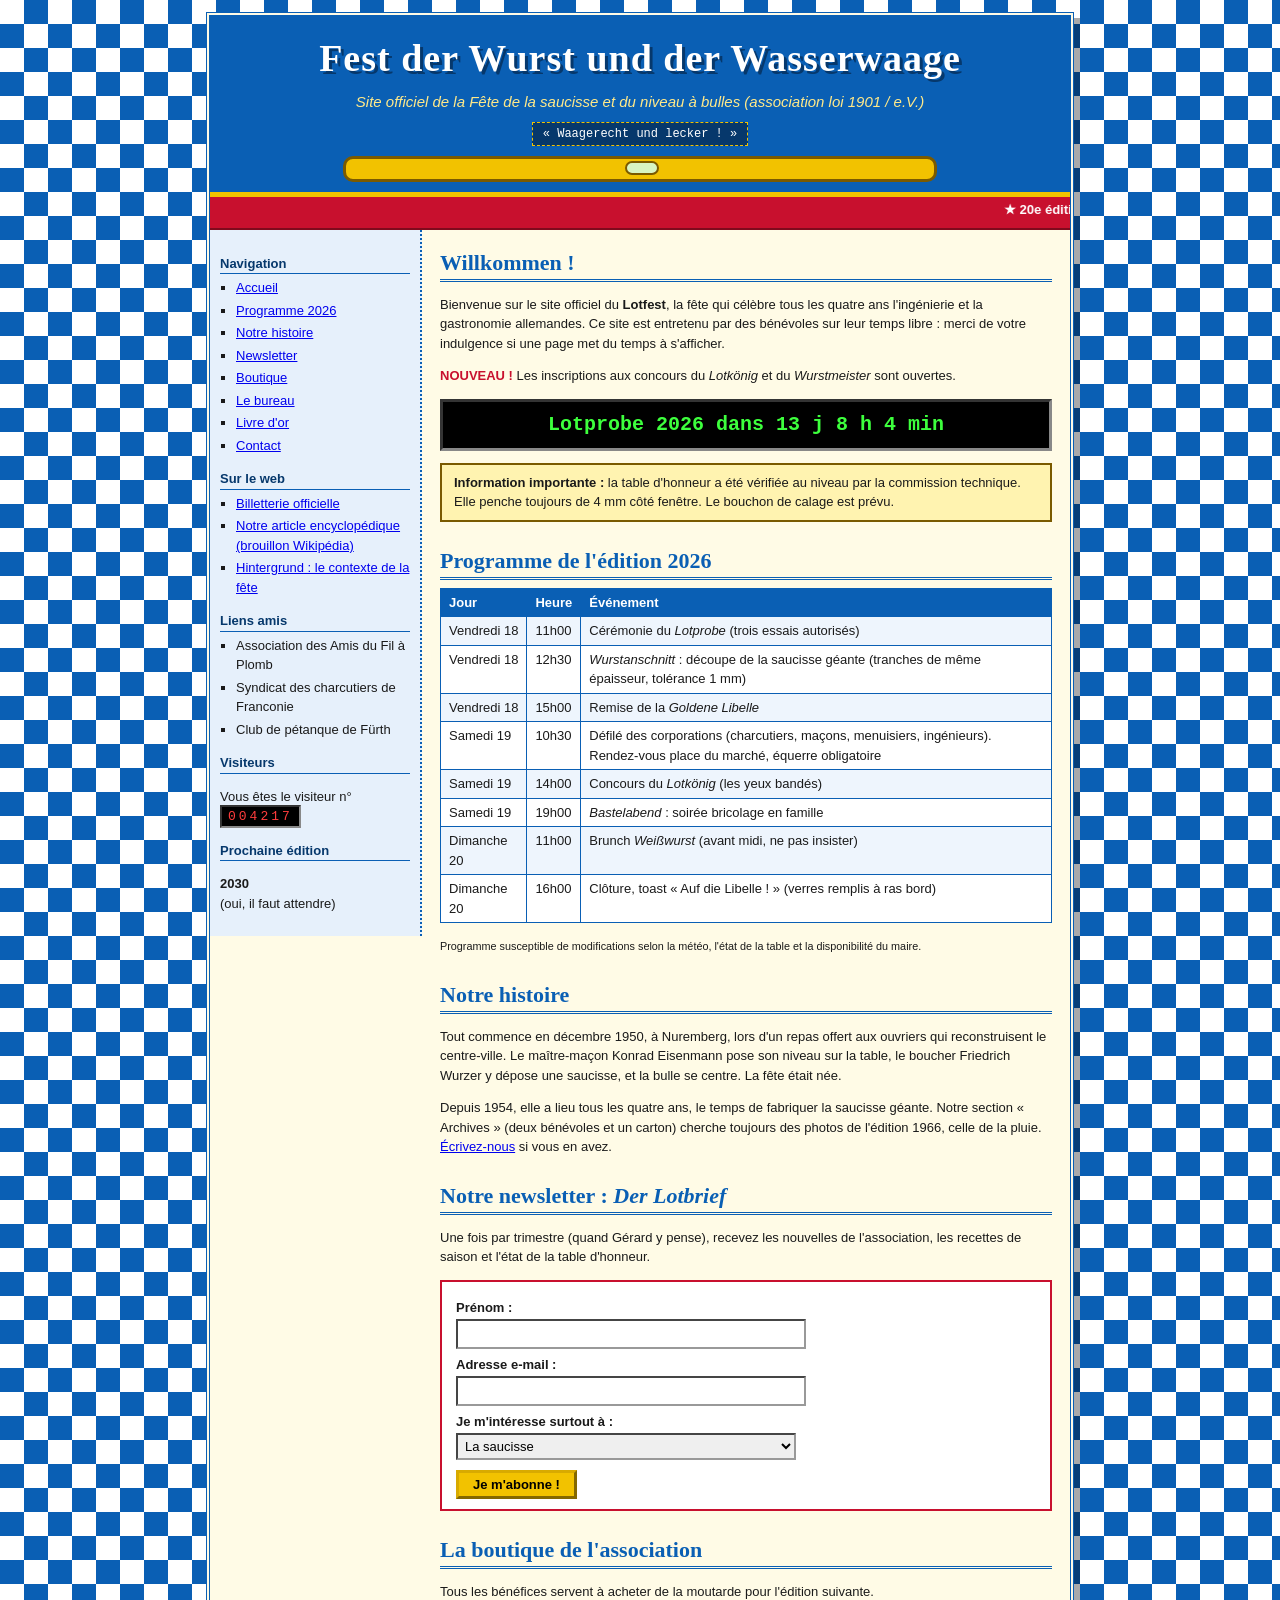
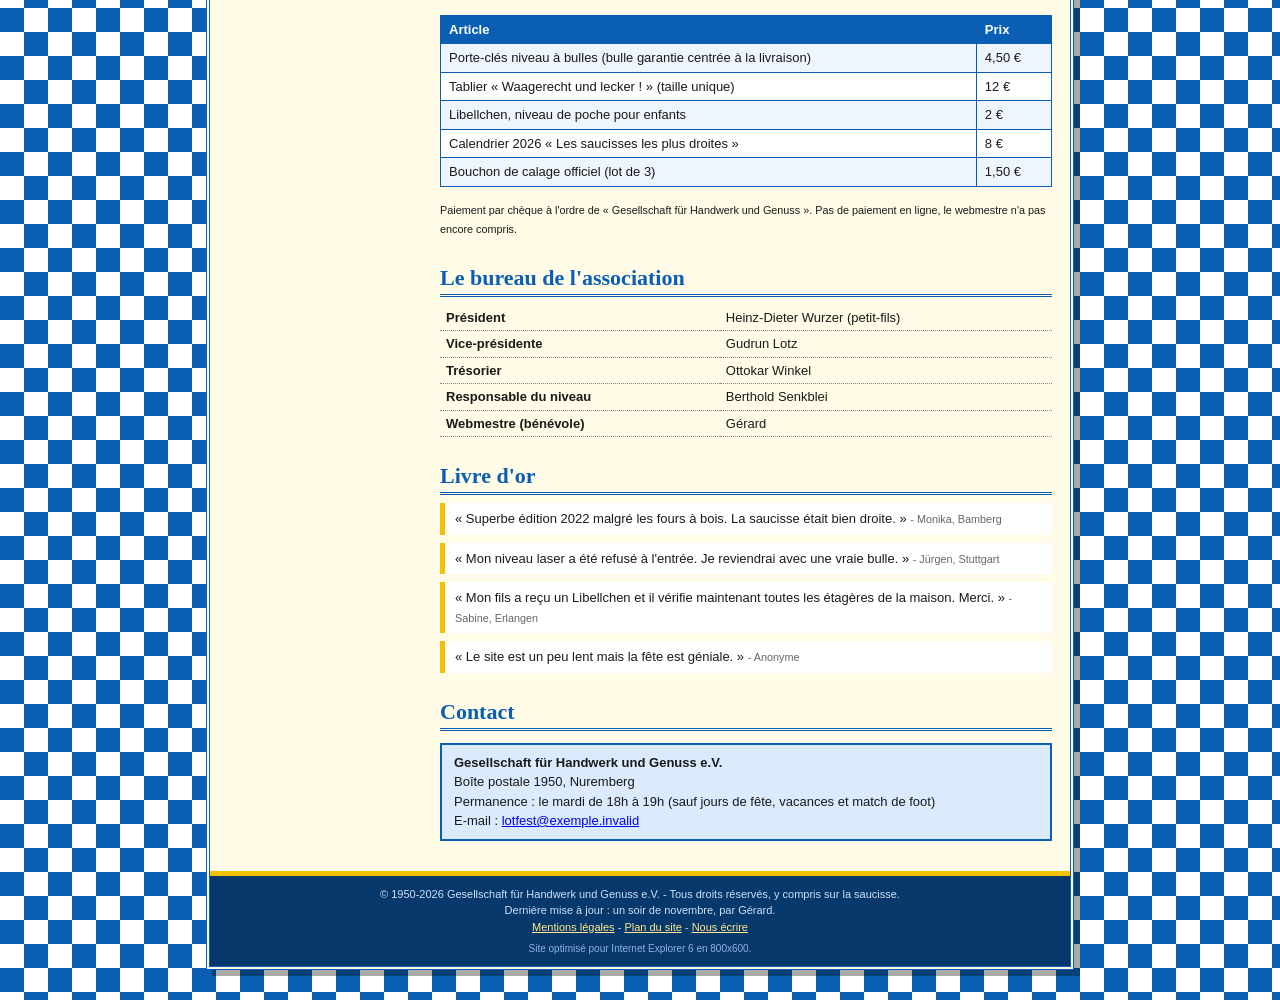
<file: index.html>
<!DOCTYPE html>
<html lang="fr">
<head>
<meta name="google-site-verification" content="3P0OYgYBBFOxK6KilX-1sC626cEZZyEqlDktIWBFFQU" />
<meta charset="utf-8">
<meta name="viewport" content="width=device-width, initial-scale=1">
<title>Lotfest - Site officiel de la Fête de la saucisse et du niveau à bulles</title>
<meta name="description" content="Lotfest, la Fête de la saucisse et du niveau à bulles de Nuremberg : programme 2026, histoire, boutique, bureau et livre d'or.">
<link rel="canonical" href="https://mooshxvi.github.io/websitesniveauabulle/">
<meta property="og:type" content="website">
<meta property="og:locale" content="fr_FR">
<meta property="og:title" content="Lotfest - Fête de la saucisse et du niveau à bulles">
<meta property="og:description" content="Waagerecht und lecker ! Programme, histoire et livre d'or de la fête de Nuremberg.">
<meta property="og:url" content="https://mooshxvi.github.io/websitesniveauabulle/">
<link rel="stylesheet" href="style.css">
</head>
<body>
<div id="page">

  <div id="entete">
    <h1>Fest der Wurst und der Wasserwaage</h1>
    <div class="sous-titre">Site officiel de la Fête de la saucisse et du niveau à bulles (association loi 1901 / e.V.)</div>
    <div class="devise">« Waagerecht und lecker ! »</div>
    <div id="niveau-deco" title="La bulle est bien au centre. Ouf."></div>
  </div>

  <div class="defilant">
    <marquee scrollamount="4">&#9733; 20e édition « Jubilé » du 18 au 20 décembre 2026 &#9733; Les bénévoles pour le Wurstanschnitt sont attendus à 8h, avec leur propre couteau &#9733; Rappel : les niveaux laser ne sont toujours pas autorisés &#9733;</marquee>
  </div>

  <div id="corps">

    <div id="menu">
      <h3>Navigation</h3>
      <ul>
        <li><a href="#accueil">Accueil</a></li>
        <li><a href="#programme">Programme 2026</a></li>
        <li><a href="#histoire">Notre histoire</a></li>
        <li><a href="#newsletter">Newsletter</a></li>
        <li><a href="#boutique">Boutique</a></li>
        <li><a href="#bureau">Le bureau</a></li>
        <li><a href="#livre">Livre d'or</a></li>
        <li><a href="#contact">Contact</a></li>
      </ul>

      <h3>Sur le web</h3>
      <ul>
        <li><a href="https://sites.google.com/view/wasserwaage-ticketverkauf">Billetterie officielle</a></li>
        <li><a href="https://fr.wikipedia.org/wiki/Utilisateur:Mouche_Au_Plafond/F%C3%AAte_de_la_saucisse_et_du_niveau_%C3%A0_bulles">Notre article encyclopédique (brouillon Wikipédia)</a></li>
        <li><a href="https://agent-6afeacb6bd5f6dd5--eclectic-capybara-4d6d64.netlify.app/#hintergrund-box">Hintergrund : le contexte de la fête</a></li>
      </ul>

      <h3>Liens amis</h3>
      <ul>
        <li>Association des Amis du Fil à Plomb</li>
        <li>Syndicat des charcutiers de Franconie</li>
        <li>Club de pétanque de Fürth</li>
      </ul>

      <h3>Visiteurs</h3>
      <p>Vous êtes le visiteur n°<br><span class="compteur">004217</span></p>

      <h3>Prochaine édition</h3>
      <p><b>2030</b><br>(oui, il faut attendre)</p>
    </div>

    <div id="contenu">

      <h2 id="accueil">Willkommen !</h2>
      <p>Bienvenue sur le site officiel du <b>Lotfest</b>, la fête qui célèbre tous les quatre ans l'ingénierie et la gastronomie allemandes. Ce site est entretenu par des bénévoles sur leur temps libre : merci de votre indulgence si une page met du temps à s'afficher.</p>
      <p><span class="clignote">NOUVEAU !</span> Les inscriptions aux concours du <i>Lotkönig</i> et du <i>Wurstmeister</i> sont ouvertes.</p>

      <div class="compte-a-rebours" id="rebours">Chargement du compte à rebours...</div>

      <div class="encart">
        <b>Information importante :</b> la table d'honneur a été vérifiée au niveau par la commission technique. Elle penche toujours de 4 mm côté fenêtre. Le bouchon de calage est prévu.
      </div>

      <h2 id="programme">Programme de l'édition 2026</h2>
      <table class="programme">
        <tr><th>Jour</th><th>Heure</th><th>Événement</th></tr>
        <tr><td>Vendredi 18</td><td>11h00</td><td>Cérémonie du <i>Lotprobe</i> (trois essais autorisés)</td></tr>
        <tr><td>Vendredi 18</td><td>12h30</td><td><i>Wurstanschnitt</i> : découpe de la saucisse géante (tranches de même épaisseur, tolérance 1 mm)</td></tr>
        <tr><td>Vendredi 18</td><td>15h00</td><td>Remise de la <i>Goldene Libelle</i></td></tr>
        <tr><td>Samedi 19</td><td>10h30</td><td>Défilé des corporations (charcutiers, maçons, menuisiers, ingénieurs). Rendez-vous place du marché, équerre obligatoire</td></tr>
        <tr><td>Samedi 19</td><td>14h00</td><td>Concours du <i>Lotkönig</i> (les yeux bandés)</td></tr>
        <tr><td>Samedi 19</td><td>19h00</td><td><i>Bastelabend</i> : soirée bricolage en famille</td></tr>
        <tr><td>Dimanche 20</td><td>11h00</td><td>Brunch <i>Weißwurst</i> (avant midi, ne pas insister)</td></tr>
        <tr><td>Dimanche 20</td><td>16h00</td><td>Clôture, toast « Auf die Libelle ! » (verres remplis à ras bord)</td></tr>
      </table>
      <p><small>Programme susceptible de modifications selon la météo, l'état de la table et la disponibilité du maire.</small></p>

      <h2 id="histoire">Notre histoire</h2>
      <p>Tout commence en décembre 1950, à Nuremberg, lors d'un repas offert aux ouvriers qui reconstruisent le centre-ville. Le maître-maçon Konrad Eisenmann pose son niveau sur la table, le boucher Friedrich Wurzer y dépose une saucisse, et la bulle se centre. La fête était née.</p>
      <p>Depuis 1954, elle a lieu tous les quatre ans, le temps de fabriquer la saucisse géante. Notre section « Archives » (deux bénévoles et un carton) cherche toujours des photos de l'édition 1966, celle de la pluie. <a href="#contact">Écrivez-nous</a> si vous en avez.</p>

      <h2 id="newsletter">Notre newsletter : <i>Der Lotbrief</i></h2>
      <p>Une fois par trimestre (quand Gérard y pense), recevez les nouvelles de l'association, les recettes de saison et l'état de la table d'honneur.</p>
      <form class="lettre" id="form-lettre">
        <label for="prenom">Prénom :</label>
        <input type="text" id="prenom" name="prenom" required>
        <label for="mail">Adresse e-mail :</label>
        <input type="email" id="mail" name="mail" required>
        <label for="rubrique">Je m'intéresse surtout à :</label>
        <select id="rubrique">
          <option>La saucisse</option>
          <option>Le niveau à bulles</option>
          <option>L'équilibre entre les deux</option>
        </select>
        <br>
        <button type="submit">Je m'abonne !</button>
        <div id="retour-lettre"></div>
      </form>

      <h2 id="boutique">La boutique de l'association</h2>
      <p>Tous les bénéfices servent à acheter de la moutarde pour l'édition suivante.</p>
      <table class="programme">
        <tr><th>Article</th><th>Prix</th></tr>
        <tr><td>Porte-clés niveau à bulles (bulle garantie centrée à la livraison)</td><td>4,50 €</td></tr>
        <tr><td>Tablier « Waagerecht und lecker ! » (taille unique)</td><td>12 €</td></tr>
        <tr><td>Libellchen, niveau de poche pour enfants</td><td>2 €</td></tr>
        <tr><td>Calendrier 2026 « Les saucisses les plus droites »</td><td>8 €</td></tr>
        <tr><td>Bouchon de calage officiel (lot de 3)</td><td>1,50 €</td></tr>
      </table>
      <p><small>Paiement par chèque à l'ordre de « Gesellschaft für Handwerk und Genuss ». Pas de paiement en ligne, le webmestre n'a pas encore compris.</small></p>

      <h2 id="bureau">Le bureau de l'association</h2>
      <table class="bureau">
        <tr><td><b>Président</b></td><td>Heinz-Dieter Wurzer (petit-fils)</td></tr>
        <tr><td><b>Vice-présidente</b></td><td>Gudrun Lotz</td></tr>
        <tr><td><b>Trésorier</b></td><td>Ottokar Winkel</td></tr>
        <tr><td><b>Responsable du niveau</b></td><td>Berthold Senkblei</td></tr>
        <tr><td><b>Webmestre (bénévole)</b></td><td>Gérard</td></tr>
      </table>

      <h2 id="livre">Livre d'or</h2>
      <div class="livre-or">
        <p>« Superbe édition 2022 malgré les fours à bois. La saucisse était bien droite. » <small>- Monika, Bamberg</small></p>
        <p>« Mon niveau laser a été refusé à l'entrée. Je reviendrai avec une vraie bulle. » <small>- Jürgen, Stuttgart</small></p>
        <p>« Mon fils a reçu un Libellchen et il vérifie maintenant toutes les étagères de la maison. Merci. » <small>- Sabine, Erlangen</small></p>
        <p>« Le site est un peu lent mais la fête est géniale. » <small>- Anonyme</small></p>
      </div>

      <h2 id="contact">Contact</h2>
      <div class="encart bleu">
        <b>Gesellschaft für Handwerk und Genuss e.V.</b><br>
        Boîte postale 1950, Nuremberg<br>
        Permanence : le mardi de 18h à 19h (sauf jours de fête, vacances et match de foot)<br>
        E-mail : <a href="#">lotfest@exemple.invalid</a>
      </div>

    </div>
  </div>

  <div id="pied">
    © 1950-2026 Gesellschaft für Handwerk und Genuss e.V. - Tous droits réservés, y compris sur la saucisse.<br>
    Dernière mise à jour : un soir de novembre, par Gérard.<br>
    <a href="#">Mentions légales</a> - <a href="#">Plan du site</a> - <a href="#">Nous écrire</a>
    <div class="optimise">Site optimisé pour Internet Explorer 6 en 800x600.</div>
  </div>

</div>

<script>
// Compte à rebours (script de Gérard, merci de ne pas le modifier)
(function () {
  var cible = new Date(2026, 11, 18, 11, 0, 0);
  var zone = document.getElementById("rebours");
  function maj() {
    var reste = cible - new Date();
    if (reste <= 0) {
      zone.textContent = "C'EST AUJOURD'HUI ! Waagerecht und lecker !";
      return;
    }
    var j = Math.floor(reste / 86400000);
    var h = Math.floor(reste / 3600000) % 24;
    var m = Math.floor(reste / 60000) % 60;
    zone.textContent = "Lotprobe 2026 dans " + j + " j " + h + " h " + m + " min";
  }
  maj();
  setInterval(maj, 30000);

  var form = document.getElementById("form-lettre");
  var retour = document.getElementById("retour-lettre");
  form.addEventListener("submit", function (e) {
    e.preventDefault();
    var prenom = document.getElementById("prenom").value.replace(/[<>&]/g, "");
    retour.style.display = "block";
    retour.textContent = "Danke " + prenom + " ! Votre inscription a bien été notée. Gérard la recopiera à la main ce week-end dans le classeur.";
    form.reset();
  });
})();
</script>
</body>
</html>
</file>
<file: style.css>
/* Feuille de style du Lotfest - maintenue par Gérard (bénévole, section informatique) */
/* NE PAS TOUCHER sans prévenir Gérard !!! */

body {
  margin: 0;
  padding: 12px 0 30px;
  font-family: Verdana, Geneva, sans-serif;
  font-size: 13px;
  line-height: 1.5;
  color: #1a1a1a;
  background-color: #ffffff;
  /* motif losanges bavarois, fait avec des dégradés */
  background-image:
    linear-gradient(45deg, #0a5fb4 25%, transparent 25%, transparent 75%, #0a5fb4 75%),
    linear-gradient(45deg, #0a5fb4 25%, transparent 25%, transparent 75%, #0a5fb4 75%);
  background-size: 48px 48px;
  background-position: 0 0, 24px 24px;
}

#page {
  width: 860px;
  max-width: 96%;
  margin: 0 auto;
  background: #fffbe6;
  border: 4px double #0a5fb4;
  box-shadow: 6px 6px 0 #00000055;
}

/* ---------- en-tête ---------- */
#entete {
  background: #0a5fb4;
  color: #fff;
  text-align: center;
  padding: 14px 10px 10px;
  border-bottom: 5px solid #f2c200;
}
#entete h1 {
  margin: 0;
  font-family: "Times New Roman", Times, serif;
  font-size: 38px;
  font-weight: bold;
  letter-spacing: 1px;
  text-shadow: 3px 3px 0 #06386c;
}
#entete .sous-titre {
  font-style: italic;
  font-size: 15px;
  margin: 4px 0 8px;
  color: #ffe98a;
}
#entete .devise {
  font-family: "Courier New", monospace;
  font-size: 12px;
  background: #06386c;
  display: inline-block;
  padding: 2px 10px;
  border: 1px dashed #f2c200;
}
#niveau-deco {
  margin: 10px auto 0;
  width: 70%;
  height: 20px;
  background: #f2c200;
  border: 3px solid #7a5a00;
  border-radius: 10px;
  position: relative;
}
#niveau-deco::before {
  content: "";
  position: absolute;
  left: 50%;
  top: 2px;
  width: 30px;
  height: 10px;
  margin-left: -15px;
  background: #d8f5c2;
  border: 2px solid #7a5a00;
  border-radius: 8px;
}

/* ---------- bandeau défilant ---------- */
.defilant {
  background: #c8102e;
  color: #fff;
  font-weight: bold;
  padding: 3px 0;
  border-bottom: 2px solid #800a1d;
}

/* ---------- colonnes ---------- */
#corps {
  display: flex;
  align-items: flex-start;
}
#menu {
  width: 190px;
  flex: none;
  padding: 10px;
  background: #e6f0fb;
  border-right: 2px dotted #0a5fb4;
}
#contenu {
  flex: 1;
  padding: 10px 18px 18px;
  min-width: 0;
}

#menu h3 {
  margin: 14px 0 4px;
  font-size: 13px;
  color: #06386c;
  border-bottom: 1px solid #0a5fb4;
}
#menu ul {
  margin: 0;
  padding-left: 16px;
  list-style: square;
}
#menu li {
  margin: 3px 0;
}

a { color: #0000ee; }
a:visited { color: #551a8b; }
a:hover { background: #ffff00; color: #c8102e; }
a:focus { outline: 2px solid #c8102e; }

/* ---------- contenu ---------- */
#contenu h2 {
  font-family: "Times New Roman", Times, serif;
  font-size: 22px;
  color: #0a5fb4;
  border-bottom: 3px double #0a5fb4;
  margin: 22px 0 8px;
}
#contenu h2:first-child { margin-top: 6px; }

.clignote { animation: clignote 1.1s steps(2, start) infinite; color: #c8102e; font-weight: bold; }
@keyframes clignote { to { visibility: hidden; } }

.encart {
  border: 2px solid #7a5a00;
  background: #fff3b0;
  padding: 8px 12px;
  margin: 12px 0;
}
.encart.bleu {
  background: #dbeafc;
  border-color: #0a5fb4;
}

.compte-a-rebours {
  text-align: center;
  font-family: "Courier New", monospace;
  font-size: 20px;
  font-weight: bold;
  background: #000;
  color: #3dff3d;
  padding: 8px;
  border: 3px inset #888;
  margin: 10px 0;
}

table.programme {
  width: 100%;
  border-collapse: collapse;
  background: #fff;
}
table.programme th, table.programme td {
  border: 1px solid #0a5fb4;
  padding: 4px 8px;
  text-align: left;
  vertical-align: top;
}
table.programme th { background: #0a5fb4; color: #fff; }
table.programme tr:nth-child(even) td { background: #eef5fd; }

.bureau { width: 100%; border-collapse: collapse; }
.bureau td { padding: 3px 6px; border-bottom: 1px dotted #888; }

.livre-or p {
  margin: 8px 0;
  padding: 6px 10px;
  background: #fff;
  border-left: 5px solid #f2c200;
}
.livre-or small { color: #666; }

/* ---------- formulaire newsletter ---------- */
form.lettre {
  background: #fff;
  border: 2px solid #c8102e;
  padding: 10px 14px;
}
form.lettre label { display: block; margin: 6px 0 2px; font-weight: bold; }
form.lettre input[type="text"], form.lettre input[type="email"], form.lettre select {
  width: 95%;
  max-width: 340px;
  font: inherit;
  padding: 3px;
  border: 2px inset #999;
}
form.lettre button {
  margin-top: 10px;
  font: bold 13px Verdana, sans-serif;
  padding: 4px 14px;
  background: #f2c200;
  border: 3px outset #d8aa00;
  cursor: pointer;
}
form.lettre button:active { border-style: inset; }
#retour-lettre {
  margin-top: 10px;
  padding: 6px;
  background: #d8f5c2;
  border: 1px solid #3a8a1a;
  display: none;
}

/* ---------- compteur ---------- */
.compteur {
  font-family: "Courier New", monospace;
  background: #000;
  color: #ff3d3d;
  padding: 2px 6px;
  letter-spacing: 3px;
  border: 2px inset #888;
}

/* ---------- pied de page ---------- */
#pied {
  border-top: 5px solid #f2c200;
  background: #06386c;
  color: #cfe0f5;
  text-align: center;
  font-size: 11px;
  padding: 10px 14px;
}
#pied a { color: #ffe98a; }
#pied a:hover { color: #c8102e; }
.optimise { font-size: 10px; margin-top: 6px; color: #8fb3de; }

/* ---------- petit écran ---------- */
@media (max-width: 640px) {
  #corps { display: block; }
  #menu { width: auto; border-right: 0; border-bottom: 2px dotted #0a5fb4; }
  #entete h1 { font-size: 26px; }
}
@media (prefers-reduced-motion: reduce) {
  .clignote { animation: none; }
}
</file>
